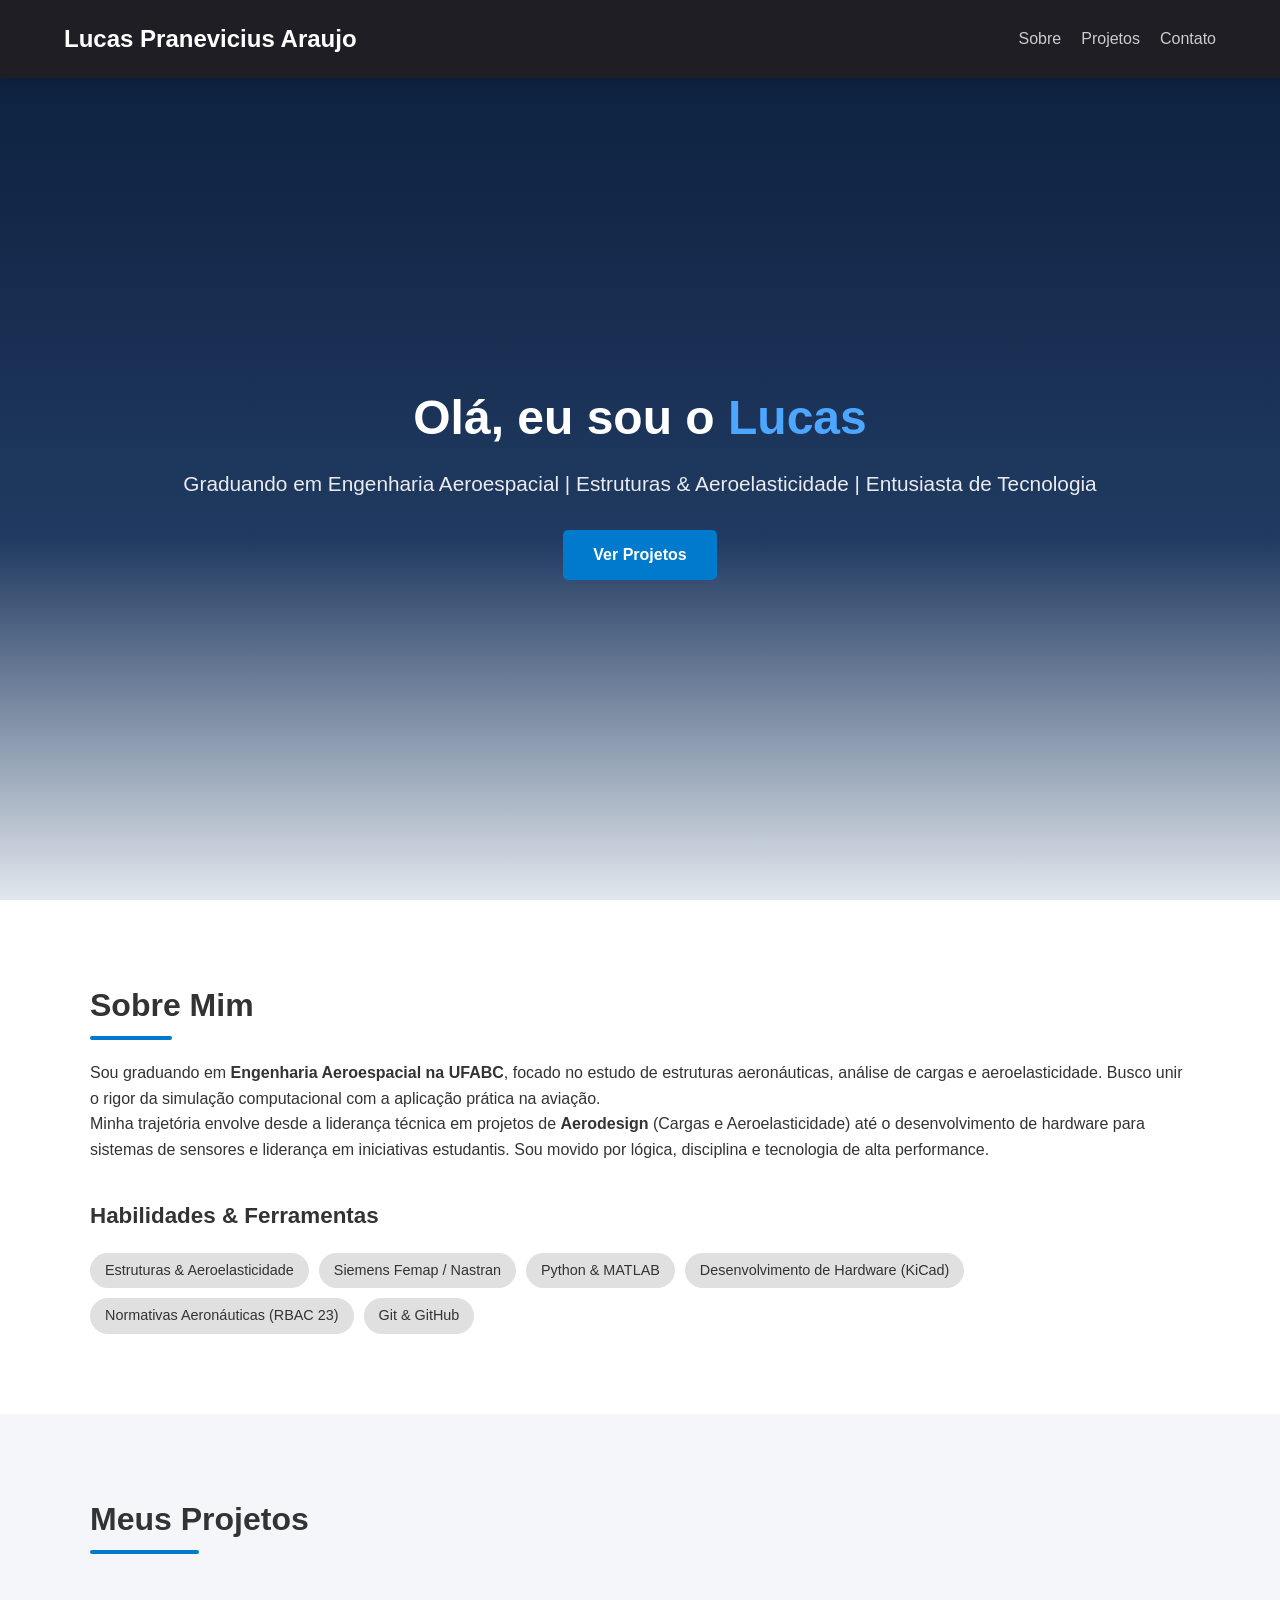
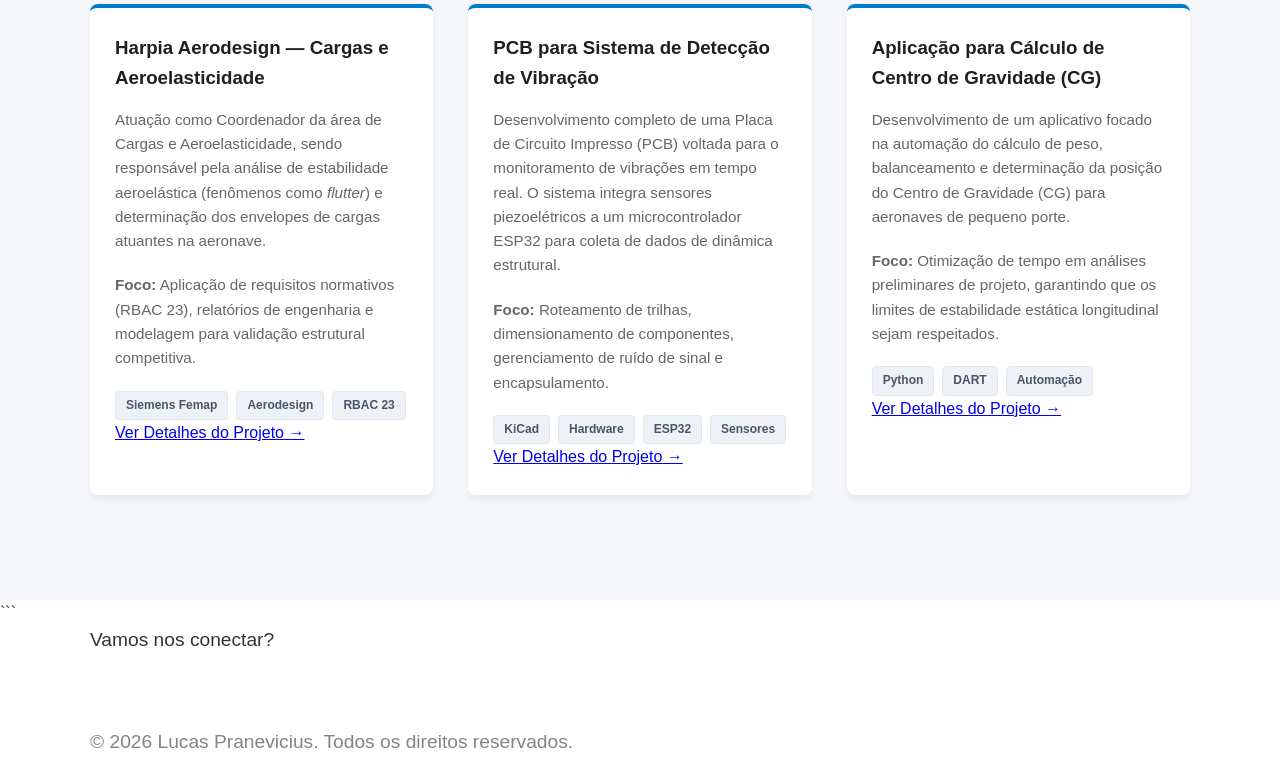
<file: index.html>
<!DOCTYPE html>
<html lang="pt-BR">
<head>
    <meta charset="UTF-8">
    <meta name="viewport" content="width=device-width, initial-scale=1.0">
    <title>Lucas Pranevicius | Portfólio</title>
    <link rel="stylesheet" href="style.css">
</head>
<body>

    <header>
        <div class="nav-container">
            <a href="#" class="logo">Lucas Pranevicius Araujo</a>
            <nav>
                <ul>
                    <li><a href="#sobre">Sobre</a></li>
                    <li><a href="#projetos">Projetos</a></li>
                    <li><a href="#contato">Contato</a></li>
                </ul>
            </nav>
        </div>
    </header>

    <section class="hero">
        <div class="hero-content">
            <h1>Olá, eu sou o <span>Lucas</span></h1>
            <p>Graduando em Engenharia Aeroespacial | Estruturas & Aeroelasticidade | Entusiasta de Tecnologia</p>
            <a href="#projetos" class="btn-primary">Ver Projetos</a>
        </div>
    </section>

    <section id="sobre" class="section-padding">
            <div class="container">
                <h2>Sobre Mim</h2>
                <p class="sobre-texto">
                    Sou graduando em <strong>Engenharia Aeroespacial na UFABC</strong>, focado no estudo de estruturas aeronáuticas, análise de cargas e aeroelasticidade. Busco unir o rigor da simulação computacional com a aplicação prática na aviação.
                </p>
                <p class="sobre-texto">
                    Minha trajetória envolve desde a liderança técnica em projetos de <strong>Aerodesign</strong> (Cargas e Aeroelasticidade) até o desenvolvimento de hardware para sistemas de sensores e liderança em iniciativas estudantis. Sou movido por lógica, disciplina e tecnologia de alta performance.
                </p>
                
                <h3>Habilidades & Ferramentas</h3>
                <div class="skills-grid">
                    <span class="skill-tag">Estruturas & Aeroelasticidade</span>
                    <span class="skill-tag">Siemens Femap / Nastran</span>
                    <span class="skill-tag">Python & MATLAB</span>
                    <span class="skill-tag">Desenvolvimento de Hardware (KiCad)</span>
                    <span class="skill-tag">Normativas Aeronáuticas (RBAC 23)</span>
                    <span class="skill-tag">Git & GitHub</span>
                </div>
            </div>
        </section>

<section id="projetos" class="section-padding bg-alt">
        <div class="container">
            <h2>Meus Projetos</h2>
            
            <div class="projects-grid">
                
                <div class="project-card">

                    <h3>Harpia Aerodesign — Cargas e Aeroelasticidade</h3>
                    <p>Atuação como Coordenador da área de Cargas e Aeroelasticidade, sendo responsável pela análise de estabilidade aeroelástica (fenômenos como <em>flutter</em>) e determinação dos envelopes de cargas atuantes na aeronave.</p>
                    <p><strong>Foco:</strong> Aplicação de requisitos normativos (RBAC 23), relatórios de engenharia e modelagem para validação estrutural competitiva.</p>
                    <div class="project-tags">
                        <span class="tag-mini">Siemens Femap</span>
                        <span class="tag-mini">Aerodesign</span>
                        <span class="tag-mini">RBAC 23</span>
                    </div>
                    <a href="harpia.html" class="project-link-direct">Ver Detalhes do Projeto →</a>
                </div> <div class="project-card">

                    <h3>PCB para Sistema de Detecção de Vibração</h3>
                    <p>Desenvolvimento completo de uma Placa de Circuito Impresso (PCB) voltada para o monitoramento de vibrações em tempo real. O sistema integra sensores piezoelétricos a um microcontrolador ESP32 para coleta de dados de dinâmica estrutural.</p>
                    <p><strong>Foco:</strong> Roteamento de trilhas, dimensionamento de componentes, gerenciamento de ruído de sinal e encapsulamento.</p>
                    <div class="project-tags">
                        <span class="tag-mini">KiCad</span>
                        <span class="tag-mini">Hardware</span>
                        <span class="tag-mini">ESP32</span>
                        <span class="tag-mini">Sensores</span>
                    </div>
                    <a href="pcb.html" class="project-link-direct">Ver Detalhes do Projeto →</a>
                </div> <div class="project-card">

                    <h3>Aplicação para Cálculo de Centro de Gravidade (CG)</h3>
                    <p>Desenvolvimento de um aplicativo focado na automação do cálculo de peso, balanceamento e determinação da posição do Centro de Gravidade (CG) para aeronaves de pequeno porte.</p>
                    <p><strong>Foco:</strong> Otimização de tempo em análises preliminares de projeto, garantindo que os limites de estabilidade estática longitudinal sejam respeitados.</p>
                    <div class="project-tags">
                        <span class="tag-mini">Python</span>
                        <span class="tag-mini">DART</span>
                        <span class="tag-mini">Automação</span>
                    </div>
                    <a href="cg.html" class="project-link-direct">Ver Detalhes do Projeto →</a>
                </div> </div> </div> </section> ```

        <div class="container footer-content">
            <p>Vamos nos conectar?</p>
            <div class="social-links">
                <a href="www.linkedin.com/in/lucaspranevicius " target="_blank">LinkedIn</a>
                <a href="mailto:lpranearaujo@gmail.com">E-mail</a>
            </div>
            <p class="copyright">&copy; 2026 Lucas Pranevicius. Todos os direitos reservados.</p>
        </div>
    </footer>

</body>
</html>
</file>
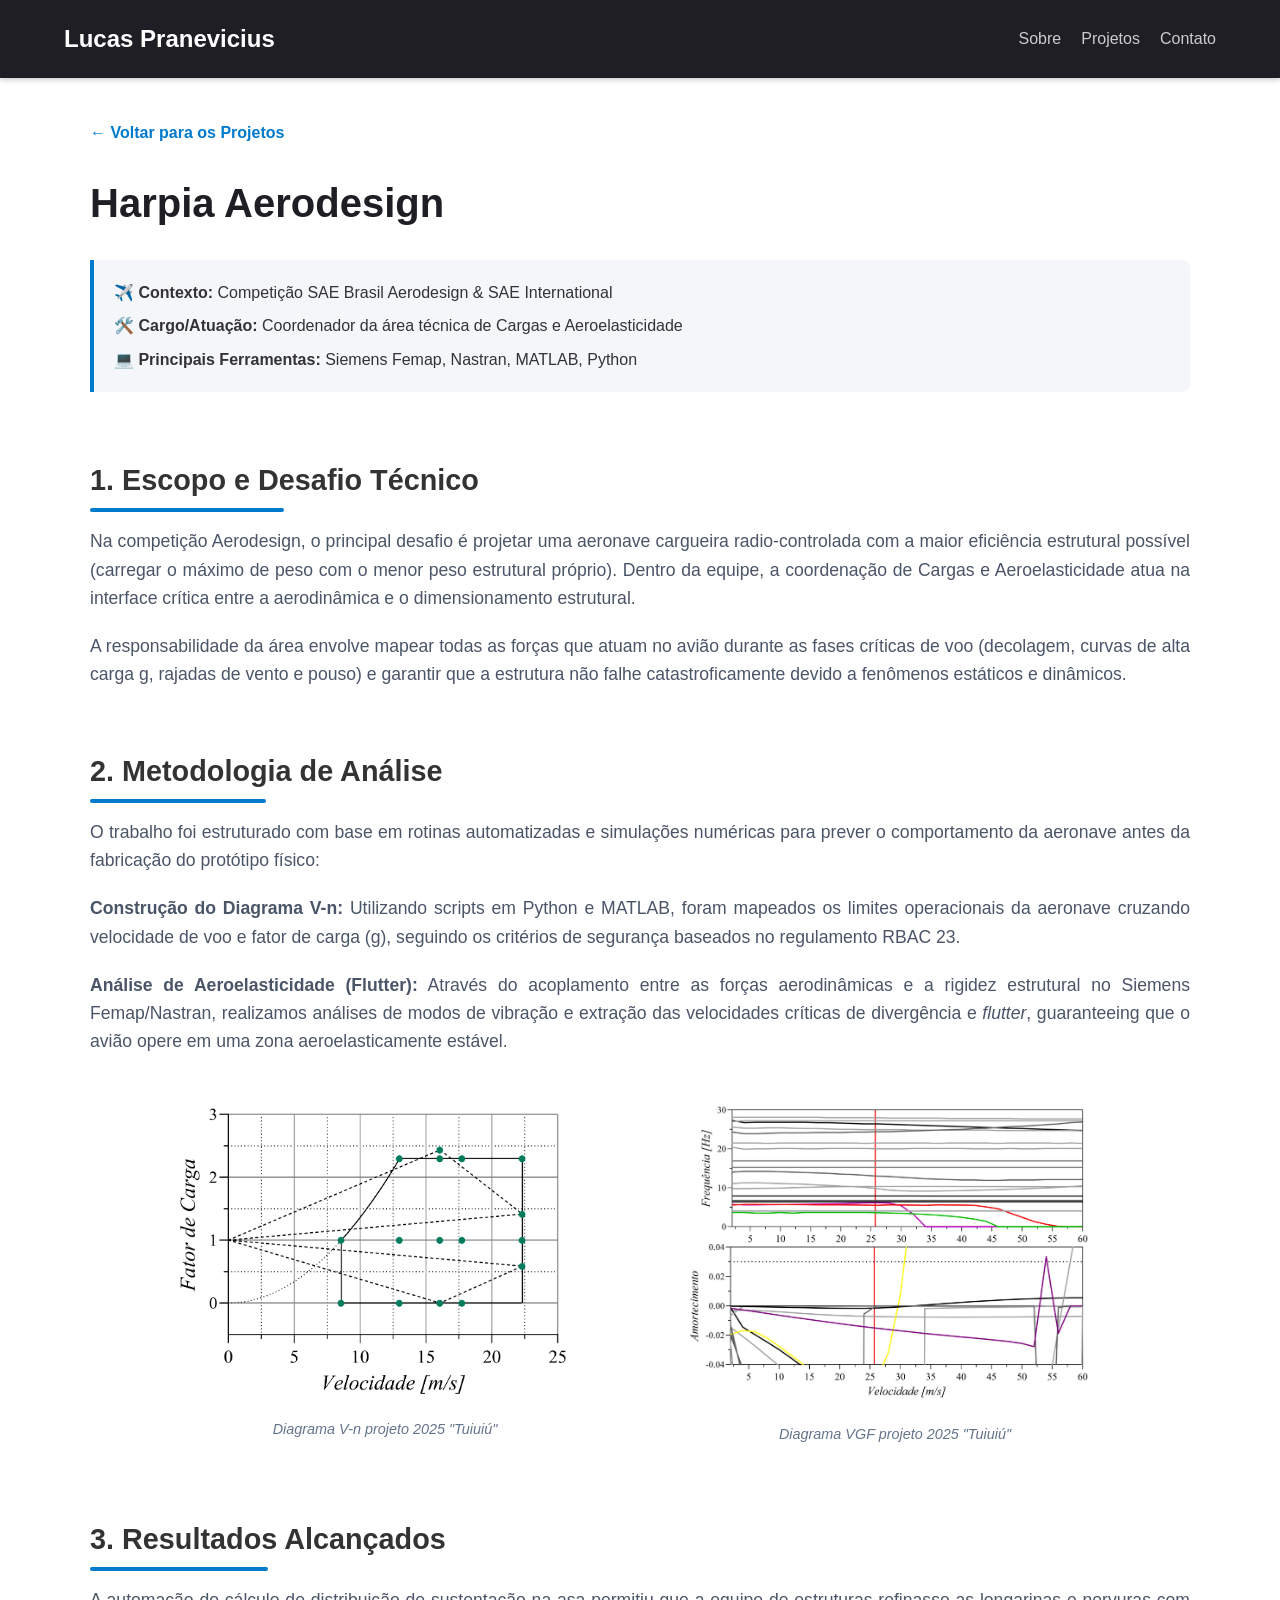
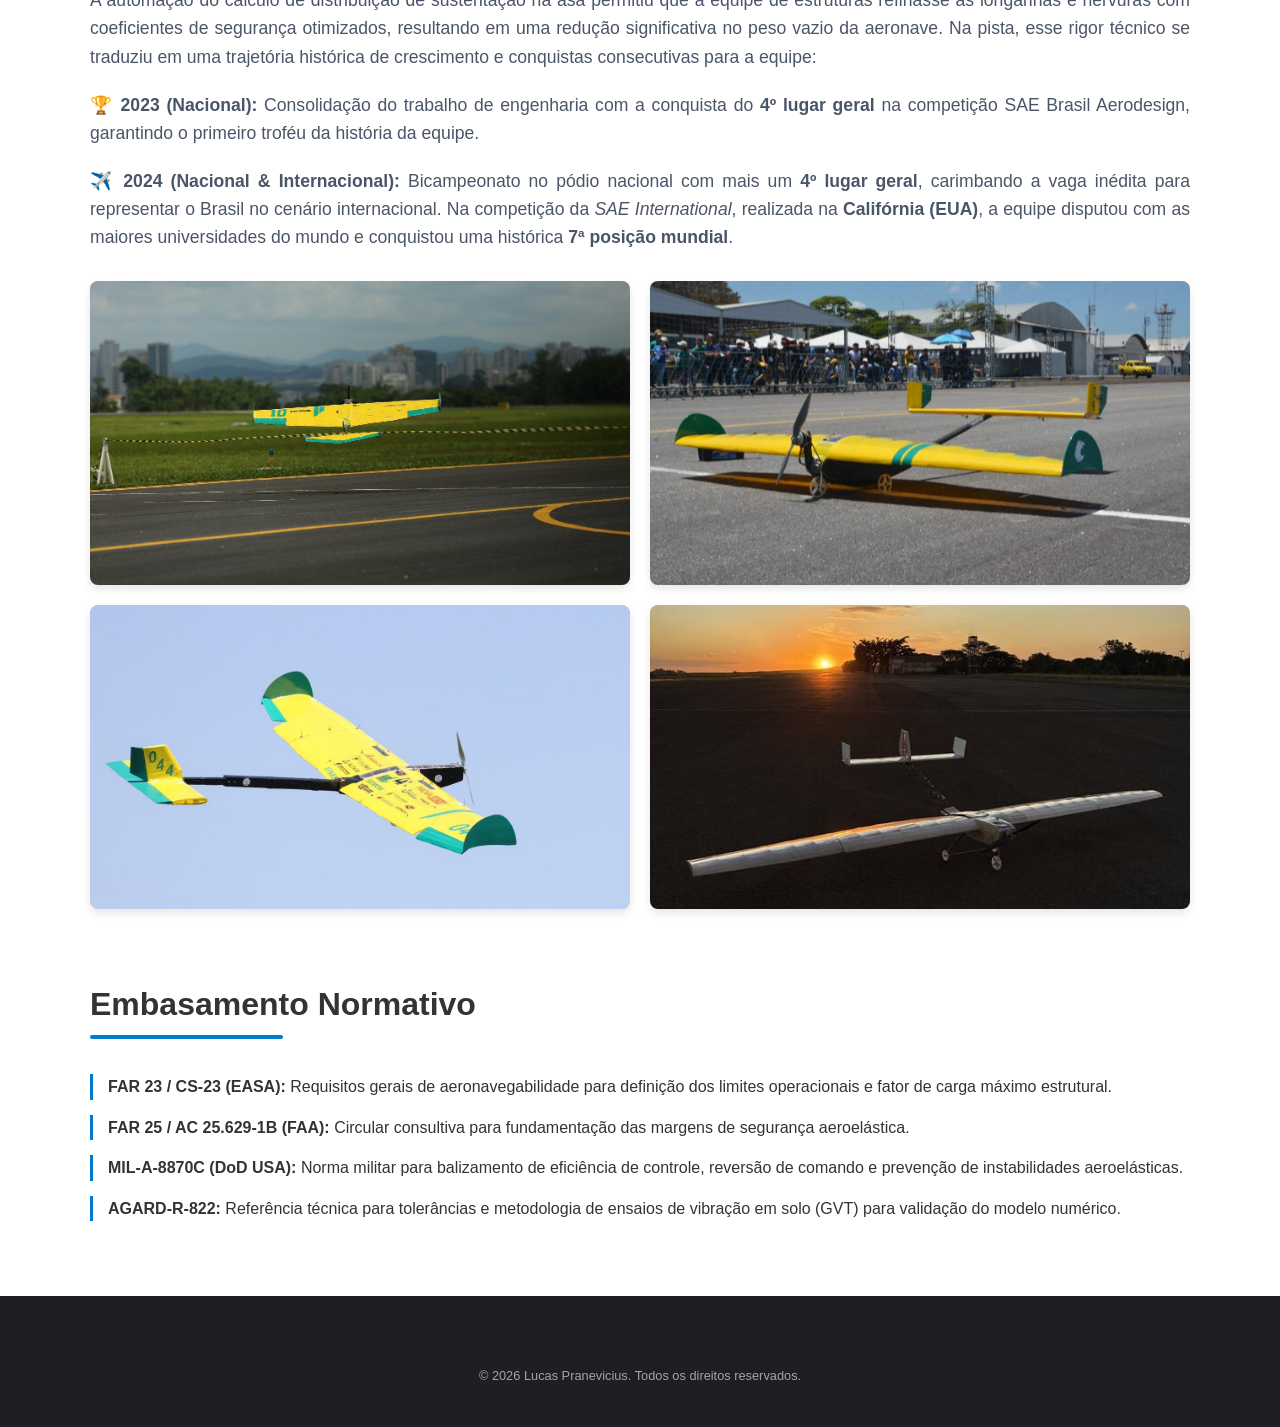
<file: harpia.html>
<!DOCTYPE html>
<html lang="pt-BR">
<head>
    <meta charset="UTF-8">
    <meta name="viewport" content="width=device-width, initial-scale=1.0">
    <title>Harpia Aerodesign | Detalhes do Projeto</title>
    <link rel="stylesheet" href="style.css">
    <style>
        /* Estilos específicos para a página de detalhes do projeto */
        .project-details {
            padding-top: 120px; /* Evita que o menu fixo cubra o título */
            padding-bottom: 60px;
        }
        
        .back-link {
            display: inline-block;
            margin-bottom: 25px;
            color: var(--primary-color);
            text-decoration: none;
            font-weight: bold;
            transition: transform 0.2s;
        }
        
        .back-link:hover {
            transform: translateX(-5px);
        }

        .project-header h1 {
            font-size: 2.5rem;
            color: var(--secondary-color);
            margin-bottom: 10px;
        }

        .meta-box {
            background-color: var(--bg-alt);
            border-left: 4px solid var(--primary-color);
            padding: 20px;
            margin: 25px 0;
            border-radius: 0 8px 8px 0;
        }

        .meta-box p {
            margin-bottom: 8px;
            font-size: 1rem;
        }

        .meta-box p:last-child {
            margin-bottom: 0;
        }

        .project-content h2 {
            font-size: 1.8rem;
            margin-top: 40px;
            margin-bottom: 15px;
        }

        .project-content p {
            font-size: 1.1rem;
            color: #4a5568;
            margin-bottom: 20px;
            text-align: justify;
        }

        /* Espaço reservado para quando você colocar fotos de gráficos/simulações */
        .project-image-placeholder {
            background-color: #e2e8f0;
            border: 2px dashed #cbd5e1;
            border-radius: 8px;
            padding: 40px;
            text-align: center;
            color: #64748b;
            font-weight: 500;
            margin: 30px 0;
        }

        .project-image-placeholder i {
            display: block;
            font-size: 2rem;
            margin-bottom: 10px;
        }
    </style>
</head>
<body>

    <header>
        <div class="nav-container">
            <a href="index.html" class="logo">Lucas Pranevicius</a>
            <nav>
                <ul>
                    <li><a href="index.html#sobre">Sobre</a></li>
                    <li><a href="index.html#projetos">Projetos</a></li>
                    <li><a href="index.html#contato">Contato</a></li>
                </ul>
            </nav>
        </div>
    </header>

    <main class="container project-details">
        
        <a href="index.html#projetos" class="back-link">← Voltar para os Projetos</a>
        
        <div class="project-header">
            <h1>Harpia Aerodesign</h1>
        </div>

        <div class="meta-box">
            <p><strong>✈️ Contexto:</strong> Competição SAE Brasil Aerodesign & SAE International</p>
            <p><strong>🛠️ Cargo/Atuação:</strong> Coordenador da área técnica de Cargas e Aeroelasticidade</p>
            <p><strong>💻 Principais Ferramentas:</strong> Siemens Femap, Nastran, MATLAB, Python</p>
        </div>

        <div class="project-content">
            <h2>1. Escopo e Desafio Técnico</h2>
            <p>
                Na competição Aerodesign, o principal desafio é projetar uma aeronave cargueira radio-controlada com a maior eficiência estrutural possível (carregar o máximo de peso com o menor peso estrutural próprio). Dentro da equipe, a coordenação de Cargas e Aeroelasticidade atua na interface crítica entre a aerodinâmica e o dimensionamento estrutural.
            </p>
            <p>
                A responsabilidade da área envolve mapear todas as forças que atuam no avião durante as fases críticas de voo (decolagem, curvas de alta carga g, rajadas de vento e pouso) e garantir que a estrutura não falhe catastroficamente devido a fenômenos estáticos e dinâmicos.
            </p>

            <h2>2. Metodologia de Análise</h2>
            <p>
                O trabalho foi estruturado com base em rotinas automatizadas e simulações numéricas para prever o comportamento da aeronave antes da fabricação do protótipo físico:
            </p>
            <p>
                <strong>Construção do Diagrama V-n:</strong> Utilizando scripts em Python e MATLAB, foram mapeados os limites operacionais da aeronave cruzando velocidade de voo e fator de carga (g), seguindo os critérios de segurança baseados no regulamento RBAC 23.
            </p>
            <p>
                <strong>Análise de Aeroelasticidade (Flutter):</strong> Através do acoplamento entre as forças aerodinâmicas e a rigidez estrutural no Siemens Femap/Nastran, realizamos análises de modos de vibração e extração das velocidades críticas de divergência e <em>flutter</em>, guaranteeing que o avião opere em uma zona aeroelasticamente estável.
            </p>

            <figure style="display: flex; flex-direction: column; align-items: center; width: 100%; margin: 30px 0;">
                <div style="display: flex; flex-direction: row; justify-content: center; gap: 20px; width: 100%; max-width: 1000px;">
                    <div style="display: flex; flex-direction: column; align-items: center; flex: 1;">
                        <img src="imagens/Vn_inicial(2,3).png" alt="Diagrama V-n da Harpia Aerodesign" style="width: 100%; max-width: 450px; height: auto; border-radius: 4px;">
                        <figcaption style="margin-top: 8px; font-size: 0.9rem; color: #64748b; font-style: italic; text-align: center;">
                            Diagrama V-n projeto 2025 "Tuiuiú"
                        </figcaption>
                    </div>

                    <div style="display: flex; flex-direction: column; align-items: center; flex: 1;">
                        <img src="imagens/VGF preliminar (1).jpg" alt="Diagrama VGF da Harpia Aerodesign" style="width: 100%; max-width: 450px; height: auto; border-radius: 4px;">
                        <figcaption style="margin-top: 8px; font-size: 0.9rem; color: #64748b; font-style: italic; text-align: center;">
                            Diagrama VGF projeto 2025 "Tuiuiú"
                        </figcaption>
                    </div>
                </div>
            </figure>

            <h2>3. Resultados Alcançados</h2>
            <p>
                A automação do cálculo de distribuição de sustentação na asa permitiu que a equipe de estruturas refinasse as longarinas e nervuras com coeficientes de segurança otimizados, resultando em uma redução significativa no peso vazio da aeronave. Na pista, esse rigor técnico se traduziu em uma trajetória histórica de crescimento e conquistas consecutivas para a equipe:
            </p>
            <p>
                <strong>🏆 2023 (Nacional):</strong> Consolidação do trabalho de engenharia com a conquista do <strong>4º lugar geral</strong> na competição SAE Brasil Aerodesign, garantindo o primeiro troféu da história da equipe.
            </p>
            <p>
                <strong>✈️ 2024 (Nacional & Internacional):</strong> Bicampeonato no pódio nacional com mais um <strong>4º lugar geral</strong>, carimbando a vaga inédita para representar o Brasil no cenário internacional. Na competição da <em>SAE International</em>, realizada na <strong>Califórnia (EUA)</strong>, a equipe disputou com as maiores universidades do mundo e conquistou uma histórica <strong>7ª posição mundial</strong>.
            </p>

            <div class="album-grid">
                <div class="album-card">
                    <img src="imagens\cadu.jpeg" alt="Projeto Cadú Maverick (2023)" class="album-img">
                    <div class="album-overlay">
                        <span class="album-title">Projeto Cadú Maverick (2023)</span>
                    </div>
                </div>

                <div class="album-card">
                    <img src="imagens\zeca.jpeg" alt="Projeto Zé Carioca (2024)" class="album-img">
                    <div class="album-overlay">
                        <span class="album-title">Projeto Zé Carioca (2024)</span>
                    </div>
                </div>

                <div class="album-card">
                    <img src="imagens\senna.jpeg" alt="Projeto Senna (2025 - Internacional)" class="album-img">
                    <div class="album-overlay">
                        <span class="album-title">Projeto Senna (2025 - Internacional)</span>
                    </div>
                </div>

                <div class="album-card">
                    <img src="imagens\tuiuiu.jpeg" alt="Projeto Tuiuiú (2025)" class="album-img">
                    <div class="album-overlay">
                        <span class="album-title">Projeto Tuiuiú (2025)</span>
                    </div>
                </div>
            </div>

        </div>

        <h2 style="margin-top: 40px;">Embasamento Normativo</h2>
        <div class="normas-container" style="margin-top: 15px;">
            <div class="norma-item" style="margin-bottom: 15px; padding-left: 15px; border-left: 3px solid var(--primary-color);">
                <strong>FAR 23 / CS-23 (EASA):</strong> Requisitos gerais de aeronavegabilidade para definição dos limites operacionais e fator de carga máximo estrutural.
            </div>

            <div class="norma-item" style="margin-bottom: 15px; padding-left: 15px; border-left: 3px solid var(--primary-color);">
                <strong>FAR 25 / AC 25.629-1B (FAA):</strong> Circular consultiva para fundamentação das margens de segurança aeroelástica.
            </div>

            <div class="norma-item" style="margin-bottom: 15px; padding-left: 15px; border-left: 3px solid var(--primary-color);">
                <strong>MIL-A-8870C (DoD USA):</strong> Norma militar para balizamento de eficiência de controle, reversão de comando e prevenção de instabilidades aeroelásticas.
            </div>

            <div class="norma-item" style="margin-bottom: 15px; padding-left: 15px; border-left: 3px solid var(--primary-color);">
                <strong>AGARD-R-822:</strong> Referência técnica para tolerâncias e metodologia de ensaios de vibração em solo (GVT) para validação do modelo numérico.
            </div>
        </div>

    </main>

    <footer>
        <p class="copyright">&copy; 2026 Lucas Pranevicius. Todos os direitos reservados.</p>
    </footer>

</body>
</html>
</file>
<file: style.css>
/* Configurações Gerais e Cores */
:root {
    --primary-color: #007acc; /* Azul principal */
    --secondary-color: #1e1e24; /* Escuro para o menu/cards */
    --text-color: #333333;
    --bg-color: #ffffff;
    --bg-alt: #f4f6f9; /* Fundo alternando cinza claro */
}

* {
    margin: 0;
    padding: 0;
    box-sizing: border-box;
    scroll-behavior: smooth; /* Efeito de rolagem suave ao clicar no menu */
}

body {
    font-family: 'Segoe UI', Tahoma, Geneva, Verdana, sans-serif;
    color: var(--text-color);
    background-color: var(--bg-color);
    line-height: 1.6;
}

.container {
    width: 90%;
    max-width: 1100px;
    margin: 0 auto;
}

.section-padding {
    padding: 80px 0;
}

.bg-alt {
    background-color: var(--bg-alt);
}

h2 {
    font-size: 2rem;
    margin-bottom: 20px;
    position: relative;
    display: inline-block;
}

h2::after {
    content: '';
    display: block;
    width: 50%;
    height: 4px;
    background-color: var(--primary-color);
    margin-top: 5px;
    border-radius: 2px;
}

/* Menu de Navegação */
header {
    background-color: var(--secondary-color);
    color: white;
    position: fixed;
    width: 100%;
    top: 0;
    left: 0;
    z-index: 1000;
    box-shadow: 0 2px 5px rgba(0,0,0,0.2);
}

.nav-container {
    display: flex;
    justify-content: space-between;
    align-items: center;
    padding: 20px 5%;
}

.logo {
    color: white;
    text-decoration: none;
    font-weight: bold;
    font-size: 1.5rem;
}

nav ul {
    display: flex;
    list-style: none;
}

nav ul li {
    margin-left: 20px;
}

nav ul li a {
    color: #ccc;
    text-decoration: none;
    transition: color 0.3s;
}

nav ul li a:hover {
    color: var(--primary-color);
}

/* Seção Hero (Apresentação Inicial) */
.hero {
    height: 100vh;
    background: linear-gradient(180deg, #0b1d3a 0%, #203a61 60%, #e1e7ed 100%);
    color: white;
    display: flex;
    justify-content: center;
    align-items: center;
    text-align: center;
    padding-top: 60px; /* Desconto do menu fixo */
}

.hero-content h1 {
    font-size: 3rem;
    margin-bottom: 10px;
}

.hero-content h1 span {
    color: #4da6ff;
}

.hero-content p {
    font-size: 1.3rem;
    margin-bottom: 30px;
    opacity: 0.9;
}

.btn-primary {
    display: inline-block;
    padding: 12px 30px;
    background-color: var(--primary-color);
    color: white;
    text-decoration: none;
    border-radius: 5px;
    font-weight: bold;
    transition: background 0.3s;
}

.btn-primary:hover {
    background-color: #005999;
}

/* Seção Sobre e Tags de Habilidades */
#sobre h3 {
    font-size: 1.4rem;   /* Deixa o título um pouco maior */
    margin-top: 35px;    /* CRIA O ESPAÇO QUE VOCÊ QUERIA AQUI */
    margin-bottom: 15px; /* Espaço antes das tags de habilidades */
}

.skills-grid {
    display: flex;
    flex-wrap: wrap;
    gap: 10px;
    margin-top: 20px;
}

.skill-tag {
    background-color: #e0e0e0;
    padding: 6px 15px;
    border-radius: 20px;
    font-size: 0.9rem;
    font-weight: 500;
}

/* Grid de Projetos (Cards) */
.projects-grid {
    display: grid;
    grid-template-columns: repeat(auto-fit, minmax(300px, 1fr));
    gap: 35px; /* Espaço entre as colunas e linhas */
    margin-top: 30px;
}

/* Garante que se o navegador empilhar os cards, eles mantenham distância */
.project-card {
    background: white;
    padding: 25px;
    border-radius: 8px;
    box-shadow: 0 4px 6px rgba(0,0,0,0.05);
    border-top: 4px solid var(--primary-color);
    transition: transform 0.3s;
    margin-bottom: 25px; /* Força o espaço vertical de qualquer jeito */
}

.project-card:hover {
    transform: translateY(-5px);
}

.project-card h3 {
    margin-bottom: 15px;
    color: var(--secondary-color);
}

.project-card p {
    font-size: 0.95rem;
    margin-bottom: 20px;
    color: #666;
}

.project-link {
    color: var(--primary-color);
    text-decoration: none;
    font-weight: bold;
}

/* Rodapé */
footer {
    background-color: var(--secondary-color);
    color: white;
    text-align: center;
    padding: 40px 0;
}

.footer-content p {
    font-size: 1.2rem;
    margin-bottom: 15px;
}

.social-links a {
    color: white;
    margin: 0 10px;
    text-decoration: none;
    border: 1px solid white;
    padding: 8px 15px;
    border-radius: 4px;
    transition: all 0.3s;
}

.social-links a:hover {
    background-color: white;
    color: var(--secondary-color);
}

.copyright {
    margin-top: 30px;
    font-size: 0.8rem;
    opacity: 0.6;
}

/* Mini tags dentro dos cards de projetos */
.project-tags {
    display: flex;
    flex-wrap: wrap;
    gap: 8px;
    margin-top: 15px;
}

.tag-mini {
    background-color: #eef2f7;
    color: #4a5568;
    font-size: 0.75rem;
    font-weight: 600;
    padding: 4px 10px;
    border-radius: 4px;
    border: 1px solid #e2e8f0;
}

.center-box {
    display: flex;
    justify-content: center; /* Centraliza horizontalmente */
    align-items: center;     /* Alinha verticalmente se houver altura */
    width: 100%;             /* Garante que a div ocupe a largura total da página */
}

/* NOVO: Estilização do Álbum de Figurinhas Interativo (2x2) */
.album-grid {
    display: grid;
    grid-template-columns: repeat(2, 1fr); /* Força a estrutura de 2 colunas */
    gap: 20px;
    margin: 30px 0;
    width: 100%;
}

.album-card {
    position: relative;
    border-radius: 8px;
    overflow: hidden;
    box-shadow: 0 4px 8px rgba(0,0,0,0.1);
    aspect-ratio: 16 / 9; /* Mantém uma proporção retangular padrão de imagem aeronáutica */
    background-color: #e2e8f0; /* Fundo cinza enquanto a imagem carrega */
}

.album-img {
    width: 100%;
    height: 100%;
    object-fit: cover; /* Faz as fotos cobrirem o espaço sem distorcer */
    transition: transform 0.5s ease;
}

/* Camada escura que esconde o nome e só aparece no Hover */
.album-overlay {
    position: absolute;
    top: 0;
    left: 0;
    width: 100%;
    height: 100%;
    background: rgba(11, 29, 58, 0.85); /* Azul escuro aeronáutico translúcido */
    display: flex;
    justify-content: center;
    align-items: center;
    opacity: 0; /* Escondido por padrão */
    transition: opacity 0.3s ease;
    padding: 15px;
}

.album-title {
    color: #ffffff;
    font-size: 1.3rem;
    font-weight: bold;
    text-align: center;
    transform: translateY(10px);
    transition: transform 0.3s ease;
}

/* Efeito Hover (Passar o Mouse) */
.album-card:hover .album-overlay {
    opacity: 1; /* Revela a camada escura e o texto */
}

.album-card:hover .album-title {
    transform: translateY(0); /* Leve animação subindo o texto */
}

.album-card:hover .album-img {
    transform: scale(1.05); /* Zoom sutil na imagem de fundo */
}

/* Responsividade: Vira coluna única apenas em telas bem pequenas de celular */
@media (max-width: 576px) {
    .album-grid {
        grid-template-columns: 1fr;
    }
}

/* Responsividade Básica para Celular (Menu/Hero) */
@media (max-width: 768px) {
    .nav-container {
        flex-direction: column;
        gap: 10px;
    }
    .hero-content h1 {
        font-size: 2.2rem;
    }
    .hero-content p {
        font-size: 1.1rem;
    }
}
</file>
